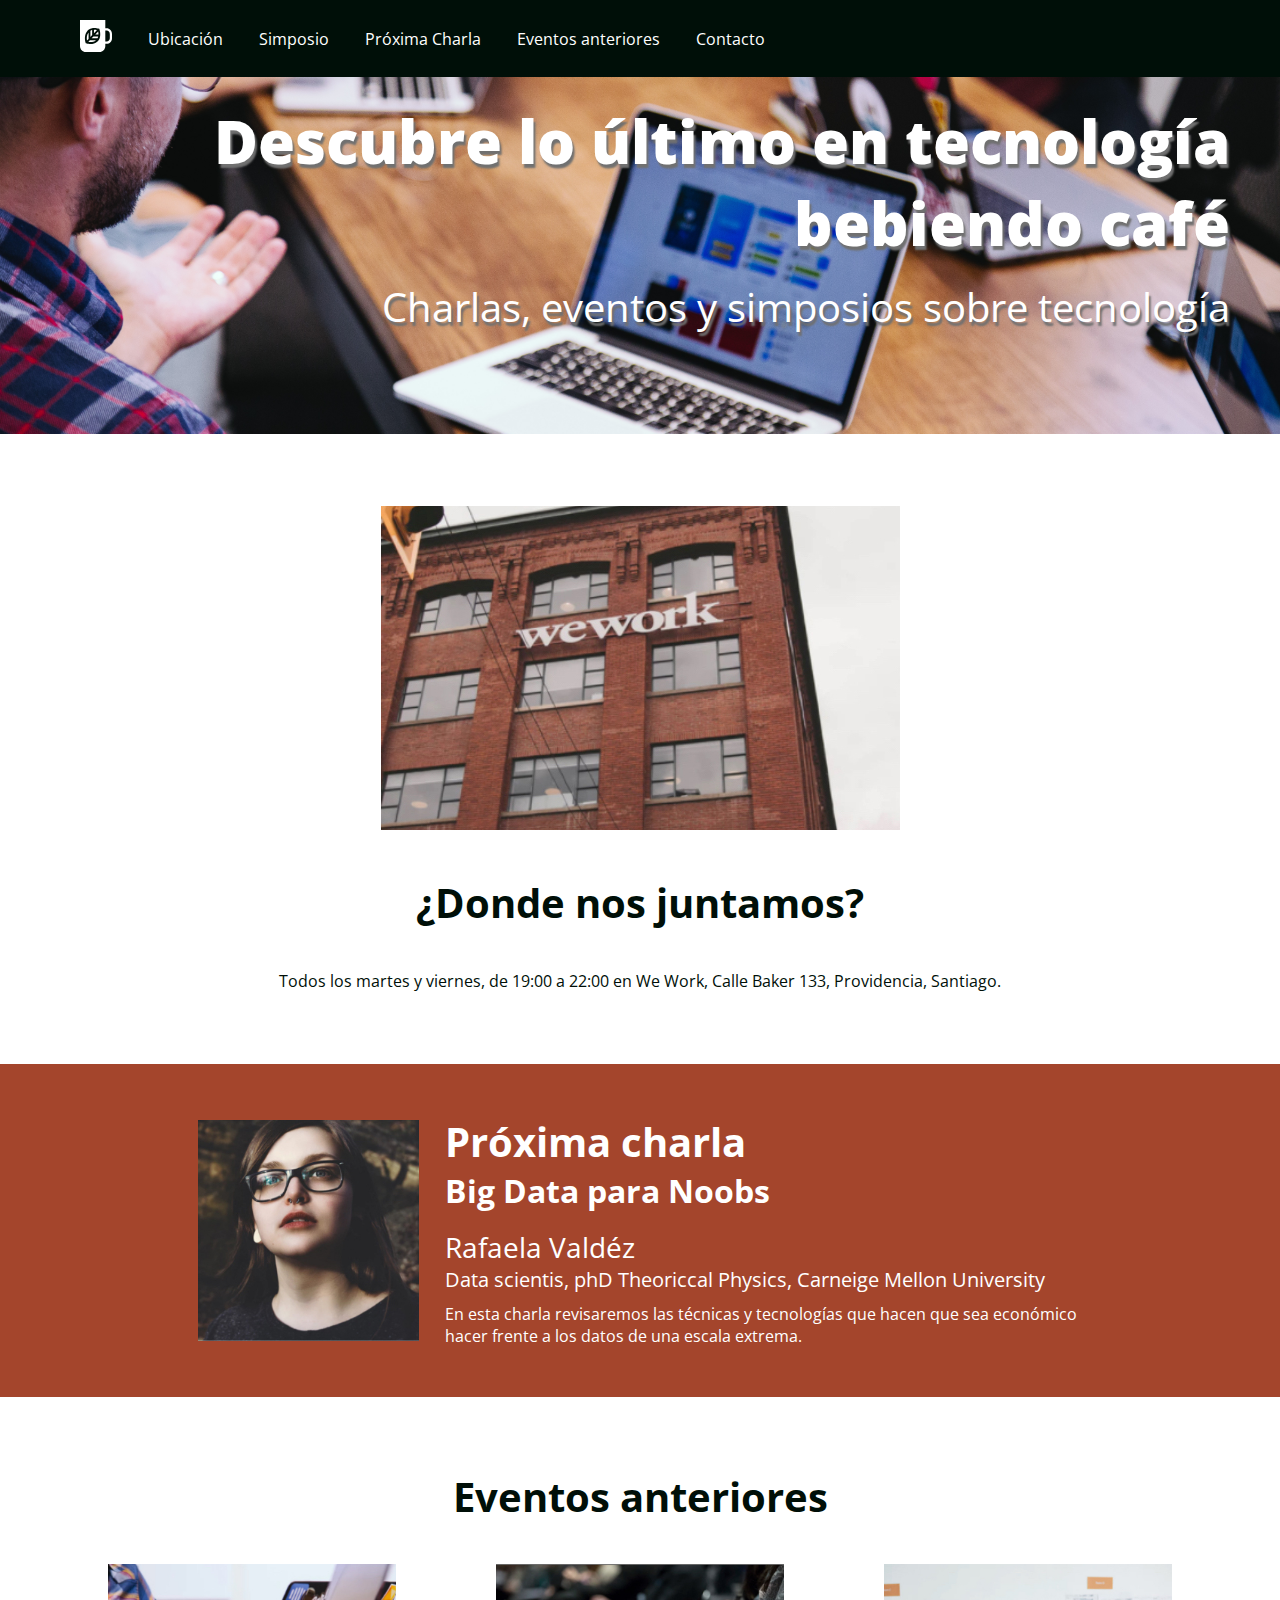
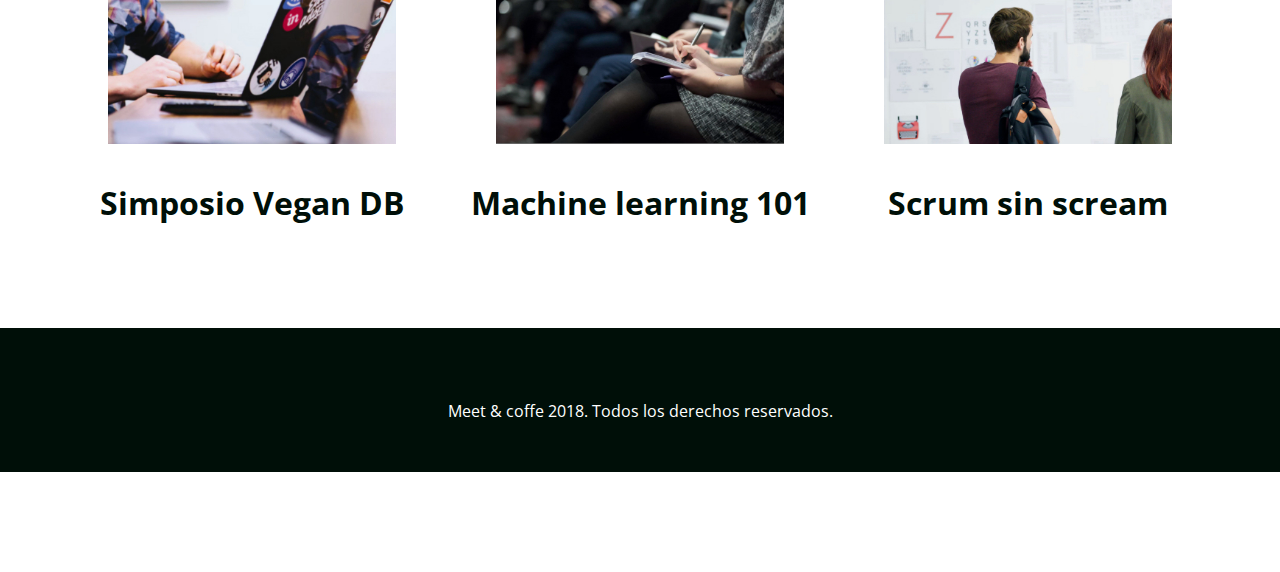
<file: index.html>
<!DOCTYPE html>
<html>
<head>
<title>Meet & Coffee</title>
<meta charset="utf-8">
<link rel="shortcut icon" type="image/png" href="favicon.png">
<meta name="author" content="Francisca Medina Concha">
<meta name="description" content="Comparte tus conocimientos tomando café">
<meta name="keywords" content="charlas, eventos, simposios, tecnología, co-work">
<link href="https://fonts.googleapis.com/css?family=Open+Sans:400,700,800" rel="stylesheet">
<link rel="stylesheet" href="https://use.fontawesome.com/releases/v5.6.3/css/all.css"
integrity="sha384-UHRtZLI+pbxtHCWp1t77Bi1L4ZtiqrqD80Kn4Z8NTSRyMA2Fd33n5dQ8lWUE00s/"
crossorigin="anonymous">
<link rel="stylesheet" href="assets/css/style.css">
</head>
<body>
<nav class="oscuro">
<ul>
<li class="icono"><a href="#inicio">
<svg xmlns="http://www.w3.org/2000/svg" viewBox="0 0 44 44"><path d="M11.8 26l-2.2 2.3c-.5-2.9-.7-7.5 2.2-11.2V26zm-.4 4.1c2.7.5 7.2.7 10.6-2.3h-8.5l-2.1 2.3zm5.3-16.2c-.8.2-1.7.5-2.4.9v8.5l2.4-2.6v-6.8zm2.5-.3v4.6l4-4.2c-1.1-.3-2.5-.5-4-.4zM16 25.2h8.1c.4-.8.7-1.7.9-2.6h-6.6L16 25.2zm28-6.1V25c0 4.3-3.3 7.8-7.4 7.8h-1.8v2.9c0 4.6-3.6 8.3-7.9 8.3h-19C3.6 44 0 40.3 0 35.7V0h34.8v11.4h1.8c4.1 0 7.4 3.5 7.4 7.7zm-16.2.9c.1-2.6-.4-5-.8-6.4-.2-.9-.4-1.4-.4-1.4s-.5-.2-1.4-.4c-1.4-.4-3.6-.9-6.1-.8-.8 0-1.7.1-2.5.3-.8.2-1.6.4-2.4.7-.9.4-1.7.8-2.5 1.5-.6.5-1.1 1-1.6 1.6-4.5 5.4-3.4 12.5-2.6 15.5.2.9.4 1.4.4 1.4s.5.2 1.4.4c2.8.8 9.6 2 14.7-2.7.6-.5 1.1-1.1 1.5-1.7.6-.8 1-1.7 1.4-2.6.3-.8.5-1.7.7-2.6.1-1.1.2-1.9.2-2.8zm13.2-.9c0-2.6-2-4.6-4.4-4.6h-1.8v15.1h1.8c2.4 0 4.4-2.1 4.4-4.6v-5.9zM21 20h4.4c0-1.6-.1-3-.4-4.2L21 20z"/></svg>
</a></li>
<li><a href="#ubicacion">Ubicación</a></li> 
<li><a href="evento01.html">Simposio</a></li>
<li><a href="#proxima-charla">Próxima Charla</a> </li>
<li><a href="#eventos">Eventos anteriores</a></li>
<li><a href="#contacto">Contacto</a></li>
</ul>
</nav>
<header id="inicio" class="hero-section">
<h1>Descubre lo último en tecnología bebiendo café</h1>
<h2 class="subtitulo">Charlas, eventos y simposios sobre tecnología</h2>
</header>
<section id="ubicacion">
<img src="assets/img/we-work.jpg" alt="We work location">
<h2>¿Donde nos juntamos?</h2>
<p>Todos los martes y viernes, de 19:00 a 22:00 en We Work, Calle Baker 133, Providencia,
Santiago.</p>
</section>
<section id="proxima-charla" class="sweet-brown">
<div class="centrado">
<img src="assets/img/speaker.jpg" alt="speaker" class="charla-speaker">
<div class="charla-texto">
<h2>Próxima charla</h2>
<h3>Big Data para Noobs</h3>
<h4>Rafaela Valdéz</h4>
<h5>Data scientis, phD Theoriccal Physics, Carneige Mellon University</h5>
<p>En esta charla revisaremos las técnicas y tecnologías que hacen que sea económico hacer
frente a los datos de una escala extrema.</p>
</div>
</div>
</section>
<section id="eventos">
<h2>Eventos anteriores</h2>
<article class="evento">
<img src="assets/img/simposio-vegan.jpg" alt="Events simposio vegan">
<h3>Simposio Vegan DB</h3>
</article>
<article class="evento">
<img src="assets/img/machine-learning.jpg" alt="machine-learning">
<h3>Machine learning 101</h3>
</article>
<article class="evento">
<img src="assets/img/scrum-sin-scream.jpg" alt="scrum-sin-scream">
<h3>Scrum sin scream</h3>
</article>
</section>
<footer id="contacto" class="oscuro">
<a href="https://github.com"><i class="fab fa-github-square fa-5x"></i></a>
<a href="https://twitter.com"><i class="fab fa-twitter-square fa-5x"></i></a>
<a href="https://www.linkedin.com"><i class="fab fa-linkedin fa-5x"></i></a>
<p>Meet & coffe 2018. Todos los derechos reservados.</p>
</footer>
</body>
</htm
</file>
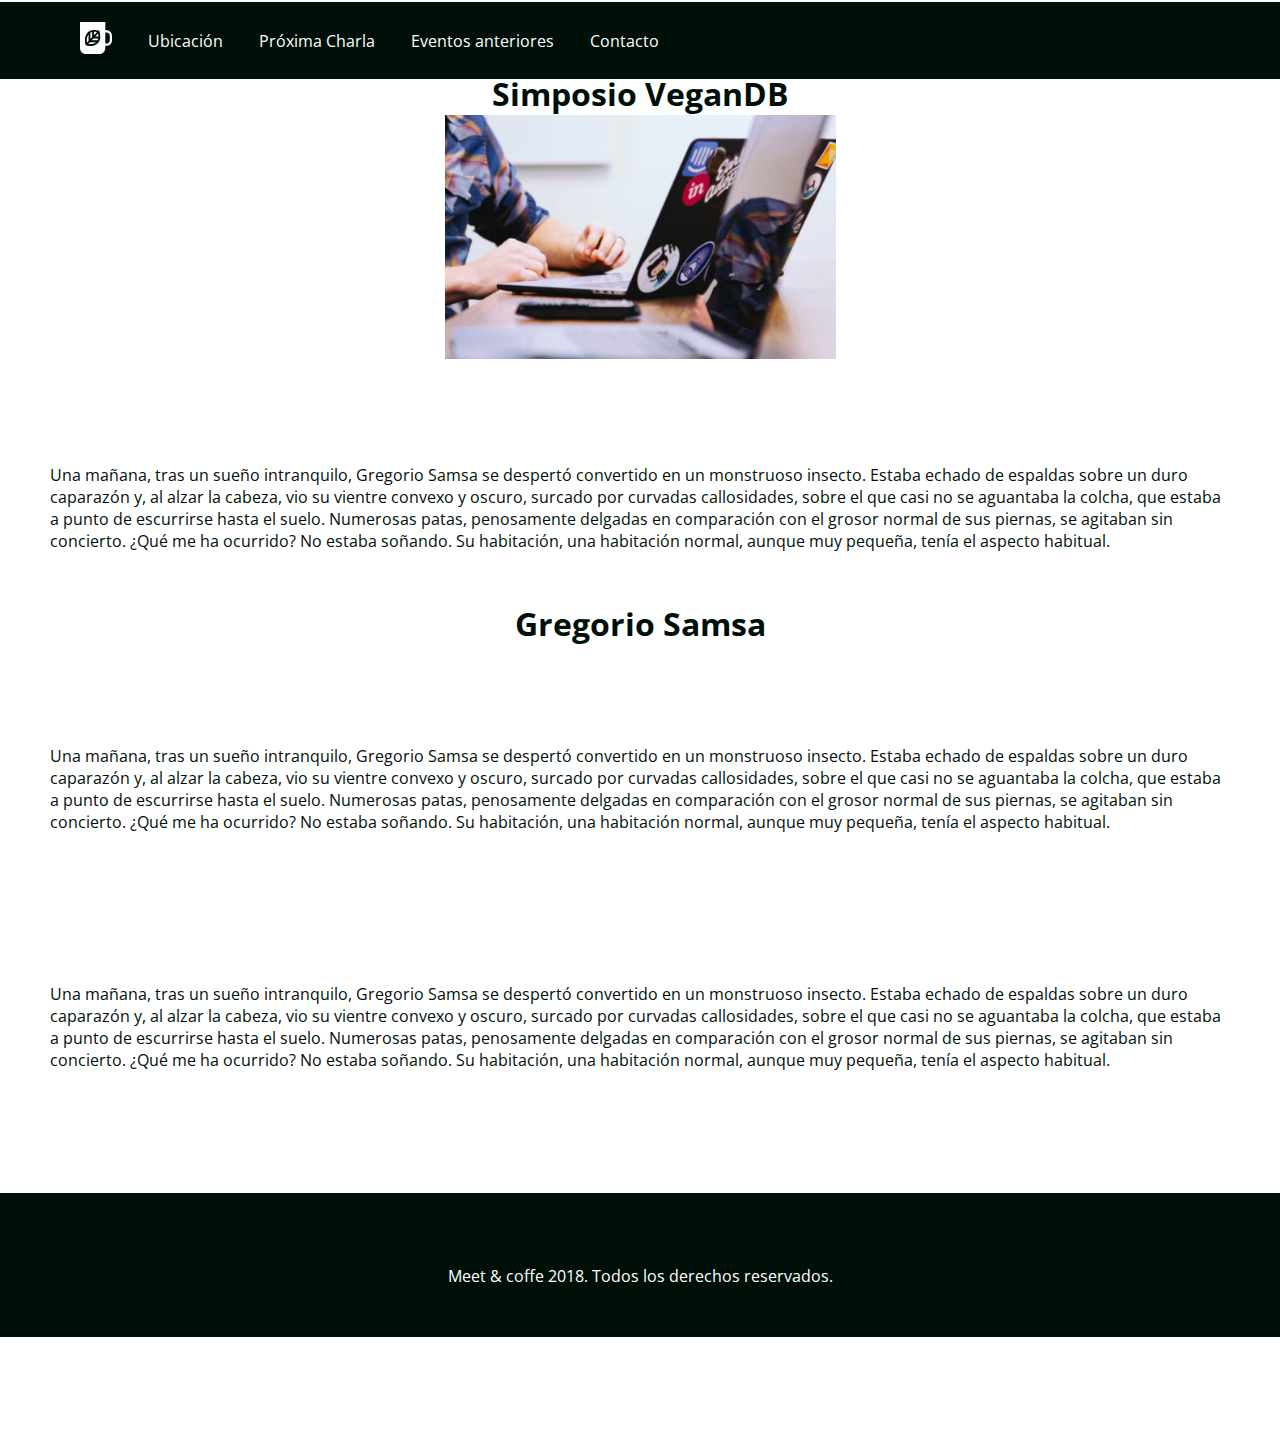
<file: evento01.html>
<!DOCTYPE html>
<html>
<head>
<title>Meet & Coffee</title>
<meta charset="utf-8">
<link rel="shortcut icon" type="image/png" href="assets/img/favicon.png">
<meta name="author" content="Alexis Blanco">
<meta name="description" content="Comparte tus conocimientos tomando café">
<meta name="keywords" content="charlas, eventos, simposios, tecnología, co-work">
<link href="https://fonts.googleapis.com/css?family=Open+Sans:400,800" rel="stylesheet">
<link rel="stylesheet" href="https://use.fontawesome.com/releases/v5.6.3/css/all.css"
integrity="sha384-UHRtZLI+pbxtHCWp1t77Bi1L4ZtiqrqD80Kn4Z8NTSRyMA2Fd33n5dQ8lWUE00s/"
crossorigin="anonymous">
<link rel="stylesheet" href="assets/css/style.css">
</head>
<body>
<nav class="oscuro oscuro1">
<ul>
<li class="icono"><a href="#inicio">
<svg xmlns="http://www.w3.org/2000/svg" viewBox="0 0 44 44"><path d="M11.8 26l-2.2 2.3c-.5-2.9-.7-7.5 2.2-11.2V26zm-.4 4.1c2.7.5 7.2.7 10.6-2.3h-8.5l-2.1 2.3zm5.3-16.2c-.8.2-1.7.5-2.4.9v8.5l2.4-2.6v-6.8zm2.5-.3v4.6l4-4.2c-1.1-.3-2.5-.5-4-.4zM16 25.2h8.1c.4-.8.7-1.7.9-2.6h-6.6L16 25.2zm28-6.1V25c0 4.3-3.3 7.8-7.4 7.8h-1.8v2.9c0 4.6-3.6 8.3-7.9 8.3h-19C3.6 44 0 40.3 0 35.7V0h34.8v11.4h1.8c4.1 0 7.4 3.5 7.4 7.7zm-16.2.9c.1-2.6-.4-5-.8-6.4-.2-.9-.4-1.4-.4-1.4s-.5-.2-1.4-.4c-1.4-.4-3.6-.9-6.1-.8-.8 0-1.7.1-2.5.3-.8.2-1.6.4-2.4.7-.9.4-1.7.8-2.5 1.5-.6.5-1.1 1-1.6 1.6-4.5 5.4-3.4 12.5-2.6 15.5.2.9.4 1.4.4 1.4s.5.2 1.4.4c2.8.8 9.6 2 14.7-2.7.6-.5 1.1-1.1 1.5-1.7.6-.8 1-1.7 1.4-2.6.3-.8.5-1.7.7-2.6.1-1.1.2-1.9.2-2.8zm13.2-.9c0-2.6-2-4.6-4.4-4.6h-1.8v15.1h1.8c2.4 0 4.4-2.1 4.4-4.6v-5.9zM21 20h4.4c0-1.6-.1-3-.4-4.2L21 20z"/></svg>
</a></li>
<li><a href="#ubicacion">Ubicación</a></li>
<li><a href="#proxima-charla">Próxima Charla</a> </li>
<li><a href="#eventos">Eventos anteriores</a></li>
<li><a href="#contacto">Contacto</a></li>
</ul>
</nav>
<section class="contenido">
<div class="centrado">
	<h3>Simposio VeganDB</h3>
</div>
<img src="assets/img/simposio-vegan.jpg" alt="simposio" class="simposio">
<div class="caja" >

<p>Una mañana, tras un sueño intranquilo, Gregorio Samsa se despertó convertido en un monstruoso insecto. Estaba echado de espaldas sobre un duro caparazón y, al alzar la cabeza, vio su vientre convexo y oscuro, surcado por curvadas callosidades, sobre el que casi no se aguantaba la colcha, que estaba a punto de escurrirse hasta el suelo. Numerosas patas, penosamente delgadas en comparación con el grosor normal de sus piernas, se agitaban sin concierto. ¿Qué me ha ocurrido? No estaba soñando. Su habitación, una habitación normal, aunque muy pequeña, tenía el aspecto habitual.</p>
</div>
<div >
<h3>Gregorio Samsa</h3>
</div>
<div class="caja">
<p>Una mañana, tras un sueño intranquilo, Gregorio Samsa se despertó convertido en un monstruoso insecto. Estaba echado de espaldas sobre un duro caparazón y, al alzar la cabeza, vio su vientre convexo y oscuro, surcado por curvadas callosidades, sobre el que casi no se aguantaba la colcha, que estaba a punto de escurrirse hasta el suelo. Numerosas patas, penosamente delgadas en comparación con el grosor normal de sus piernas, se agitaban sin concierto. ¿Qué me ha ocurrido? No estaba soñando. Su habitación, una habitación normal, aunque muy pequeña, tenía el aspecto habitual.</p>
</div>

<div class="caja">
<p>Una mañana, tras un sueño intranquilo, Gregorio Samsa se despertó convertido en un monstruoso insecto. Estaba echado de espaldas sobre un duro caparazón y, al alzar la cabeza, vio su vientre convexo y oscuro, surcado por curvadas callosidades, sobre el que casi no se aguantaba la colcha, que estaba a punto de escurrirse hasta el suelo. Numerosas patas, penosamente delgadas en comparación con el grosor normal de sus piernas, se agitaban sin concierto. ¿Qué me ha ocurrido? No estaba soñando. Su habitación, una habitación normal, aunque muy pequeña, tenía el aspecto habitual.</p>
</div>

</div>
</section>
<footer id="contacto" class="oscuro">
<a href="https://github.com"><i class="fab fa-github-square fa-5x"></i></a>
<a href="https://twitter.com"><i class="fab fa-twitter-square fa-5x"></i></a>
<a href="https://www.linkedin.com"><i class="fab fa-linkedin fa-5x"></i></a>
<p>Meet & coffe 2018. Todos los derechos reservados.</p>
</footer>
</body>
</html>
</file>
<file: assets/css/style.css>
body {
text-align: center;
color: #000f08;
margin: 0;
font-family: 'Open Sans', sans-serif;
}
body * {
margin: 0;
border: 0;
padding: 0;
}
h1 {
font-weight: 800;
font-size: 3.75em;
margin-bottom: 0.25em;
}
h2 {
font-weight: 700;
font-size: 2.5em;
}
h3 {
font-size: 2em;
}
h4 {
font-size: 1.75em;
}
h5 {
font-size: 1.25em;
}
.subtitulo, h4, h5 {
font-weight: 400;
}
#ubicacion h2 {
margin: 1em auto;
}
.sweet-brown h3, .sweet-brown h5 {
margin-bottom: 0.5em;
}
#eventos h2 {
margin-bottom: 1em;
}
#eventos h3 {
margin: 1em auto;
}
.oscuro {
background: #000f08;
color: #ffffff;
/*margin-top: -70px;*/
}

.oscuro1 {
margin-top: -70px;
}
.oscuro a{
color: #ffffff;
text-decoration: none;
margin-top: -70px; 
}
.sweet-brown {
text-align: left;
background: #a4452c;
color: #ffffff;
padding: 3.125rem;
white-space: nowrap;
}

.caja {
text-align: left;
padding: 3.125rem;
margin-top: 50px;

}

.hero-section {
text-align: right;
background-image: url('../img/bg-hero.png');
background-repeat: no-repeat;
background-size: cover;
color: #ffffff;
text-shadow: 0.125em 0.25em 0.125em #707070;
padding: 6.25rem 3.125rem;
}
section, footer {
margin-top: 4.5rem;
}
footer {
padding: 3.125rem;
margin-bottom: 100px;
}
.centrado {
width: 75%;
margin: 0 auto;
}
.charla-speaker, .charla-texto, .evento {
display: inline-block;
}
.charla-speaker{
width: 25%;
vertical-align: middle;
}
.charla-texto {
width: 72.5%;
vertical-align: middle;
margin-left: 2.5%;
white-space: normal;
}
.evento {
width: 30%;
}
.evento img {
width: 75%;
}
nav {
text-align: left;
padding: 1.25rem 4rem;
position: fixed;
width: 100vw;
}
nav ul {
list-style-type: none;
}
nav ul li {
display: inline-block;
margin: 0 1em;
vertical-align: middle;
}
.icono {
width: 2rem;
}
.icono svg {
fill: #ffffff;
}
footer i {
margin: 0 0.25em 0.5em 0.25em;
}
</file>
